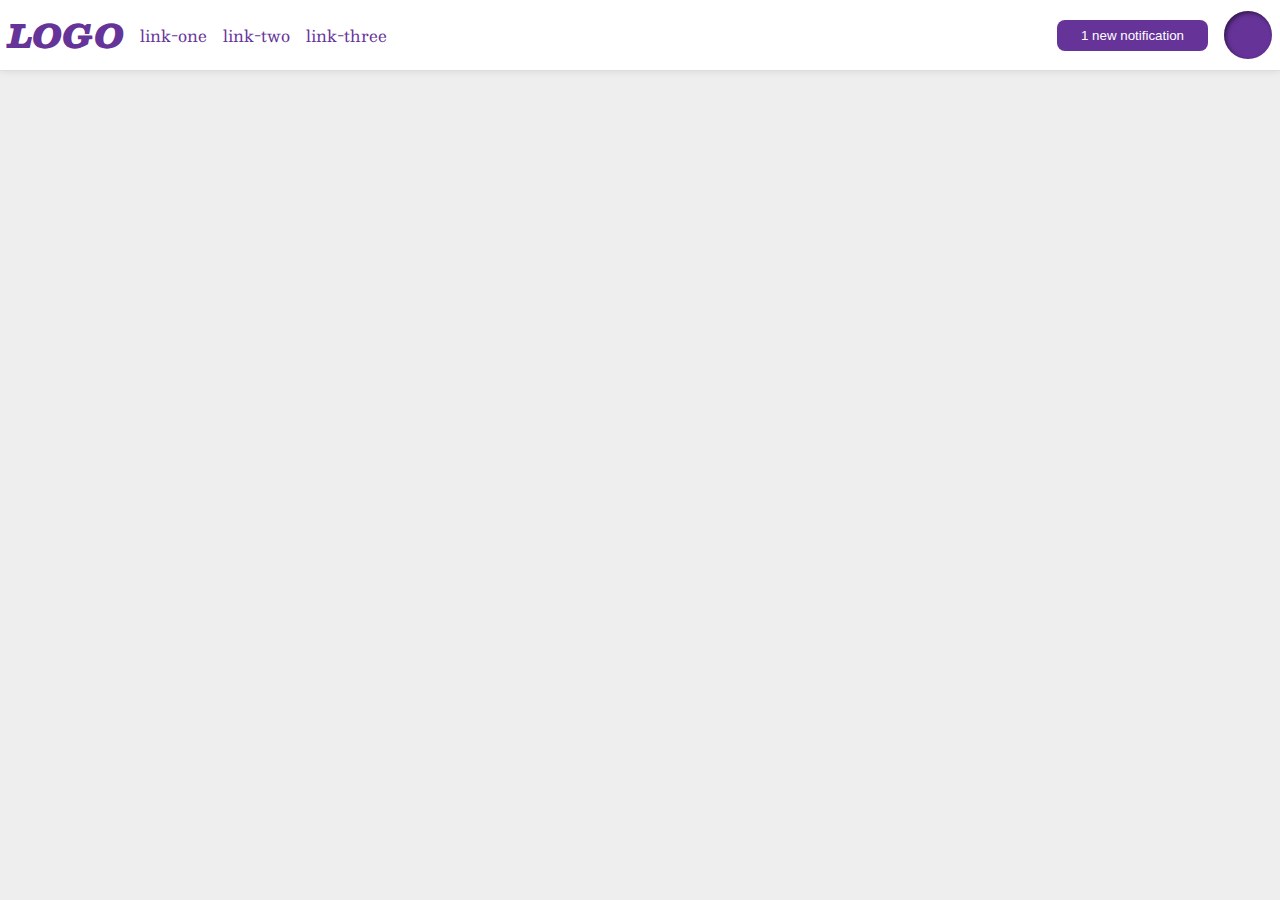
<file: flex/03-flex-header-2/index.html>
<!DOCTYPE html>
<html lang="en">
  <head>
    <meta charset="UTF-8" />
    <meta http-equiv="X-UA-Compatible" content="IE=edge" />
    <meta name="viewport" content="width=device-width, initial-scale=1.0" />
    <title>Flex Header 2</title>
    <link rel="stylesheet" href="style.css" />
  </head>
  <body>
    <div class="header">
      <div class="header-left">
        <div class="logo">LOGO</div>
        <ul class="links">
          <li><a href="google.com">link-one</a></li>
          <li><a href="google.com">link-two</a></li>
          <li><a href="google.com">link-three</a></li>
        </ul>
      </div>
      <div class="header-right">
        <button class="notifications">1 new notification</button>
        <div class="profile-image"></div>
      </div>
    </div>
  </body>
</html>
</file>
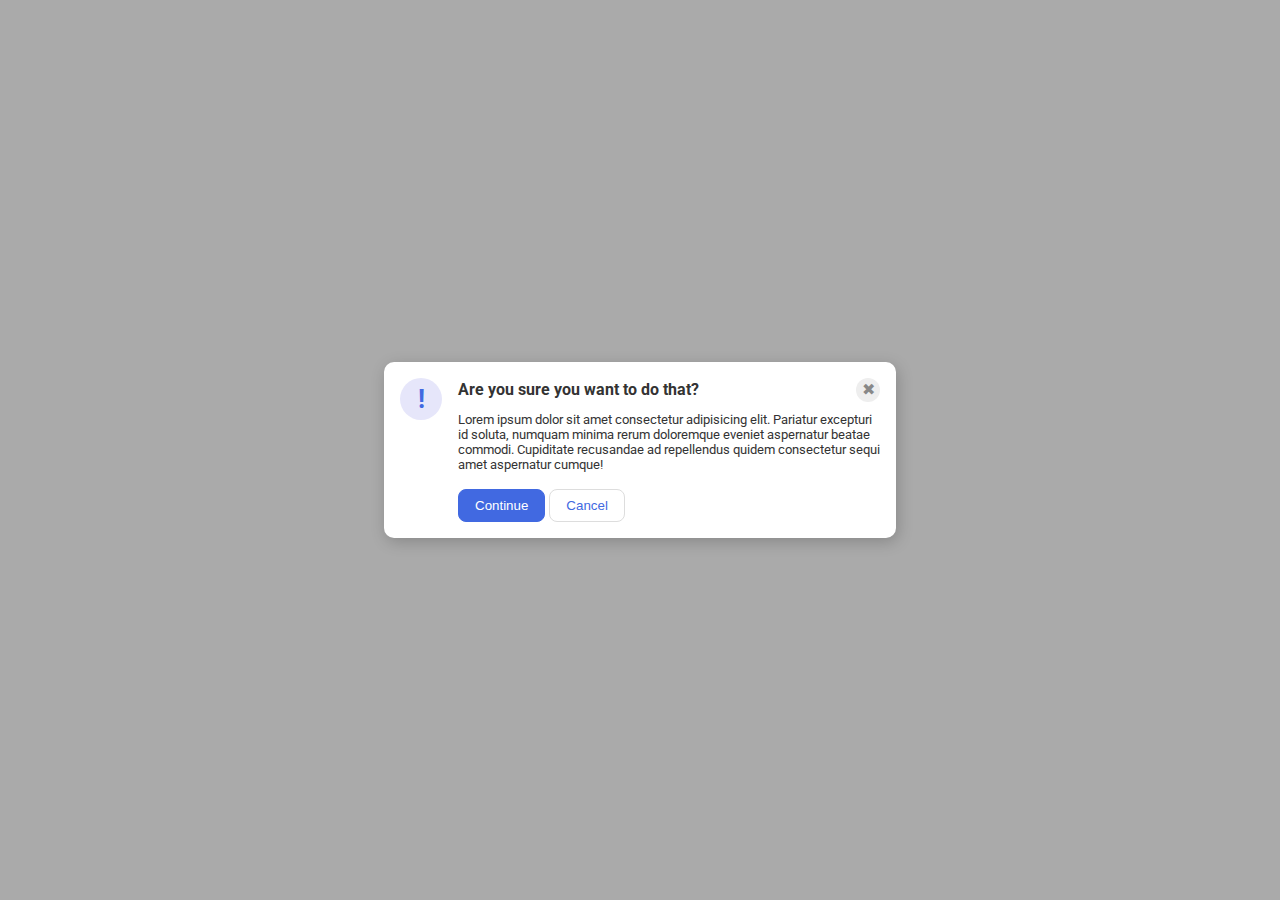
<file: flex/05-flex-modal/index.html>
<!DOCTYPE html>
<html lang="en">
  <head>
    <meta charset="UTF-8" />
    <meta http-equiv="X-UA-Compatible" content="IE=edge" />
    <meta name="viewport" content="width=device-width, initial-scale=1.0" />
    <link rel="stylesheet" href="style.css" />
    <title>Modal</title>
  </head>
  <body>
    <div class="modal">
      <div class="icon">!</div>
      <div class="right">
        <div class="header">
          <div class="header-text">Are you sure you want to do that?</div>
          <div class="close-button">✖</div>
        </div>
        <div class="text">
          Lorem ipsum dolor sit amet consectetur adipisicing elit. Pariatur
          excepturi id soluta, numquam minima rerum doloremque eveniet
          aspernatur beatae commodi. Cupiditate recusandae ad repellendus quidem
          consectetur sequi amet aspernatur cumque!
        </div>
        <div class="buttons">
          <button class="continue">Continue</button>
          <button class="cancel">Cancel</button>
        </div>
      </div>
    </div>
  </body>
</html>
</file>
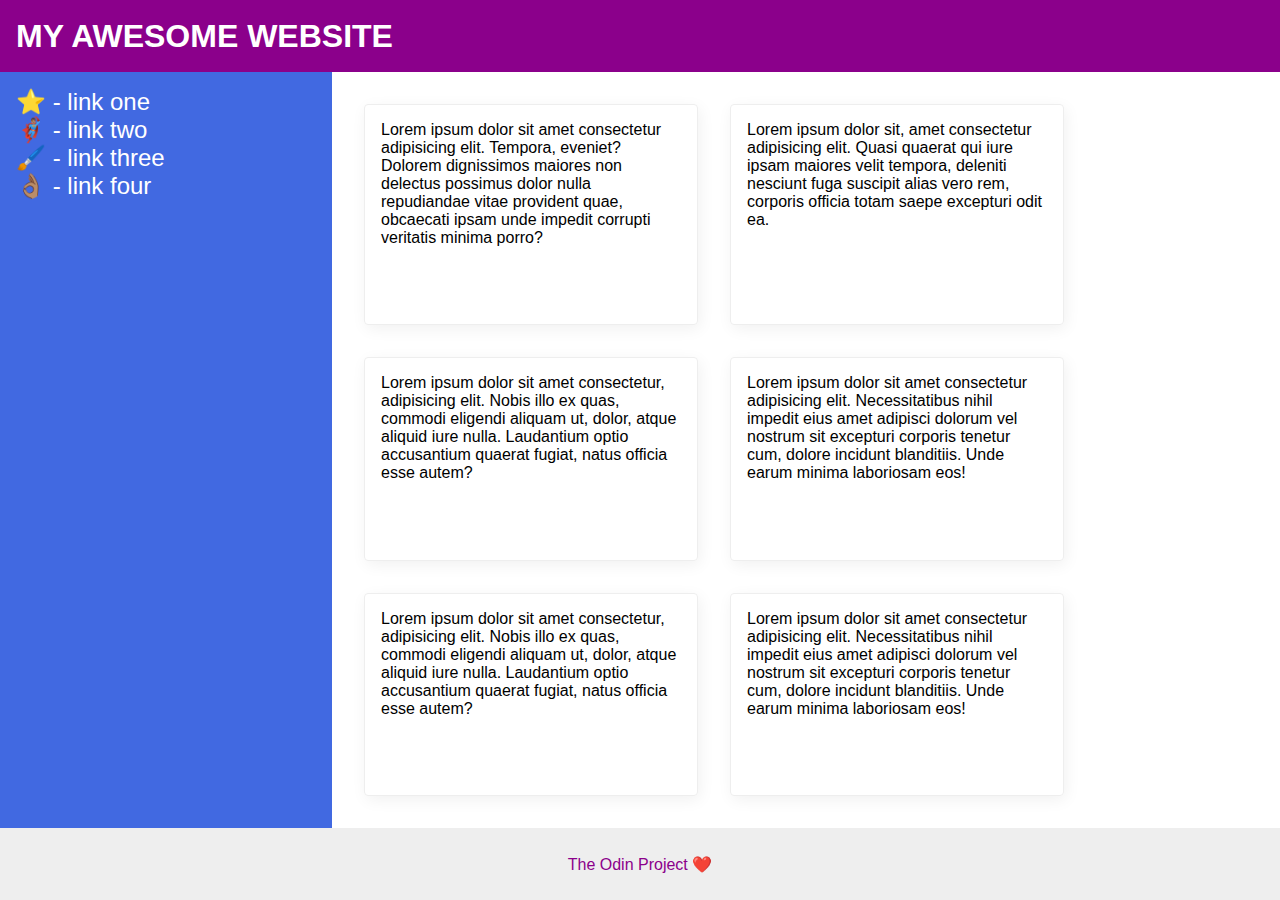
<file: flex/07-flex-layout-2/index.html>
<!DOCTYPE html>
<html lang="en">
  <head>
    <meta charset="UTF-8" />
    <meta http-equiv="X-UA-Compatible" content="IE=edge" />
    <meta name="viewport" content="width=device-width, initial-scale=1.0" />
    <title>The Holy Grail</title>
    <link rel="stylesheet" href="style.css" />
  </head>
  <body>
    <div class="header"><h1>MY AWESOME WEBSITE</h1></div>

    <div class="wrapper">
      <div class="sidebar">
        <ul>
          <li><a href="#">⭐ - link one</a></li>
          <li><a href="#">🦸🏽‍♂️ - link two</a></li>
          <li><a href="#">🖌️ - link three</a></li>
          <li><a href="#">👌🏽 - link four</a></li>
        </ul>
      </div>
      <div class="cards">
        <div class="card">
          Lorem ipsum dolor sit amet consectetur adipisicing elit. Tempora,
          eveniet? Dolorem dignissimos maiores non delectus possimus dolor nulla
          repudiandae vitae provident quae, obcaecati ipsam unde impedit
          corrupti veritatis minima porro?
        </div>
        <div class="card">
          Lorem ipsum dolor sit, amet consectetur adipisicing elit. Quasi
          quaerat qui iure ipsam maiores velit tempora, deleniti nesciunt fuga
          suscipit alias vero rem, corporis officia totam saepe excepturi odit
          ea.
        </div>
        <div class="card">
          Lorem ipsum dolor sit amet consectetur, adipisicing elit. Nobis illo
          ex quas, commodi eligendi aliquam ut, dolor, atque aliquid iure nulla.
          Laudantium optio accusantium quaerat fugiat, natus officia esse autem?
        </div>
        <div class="card">
          Lorem ipsum dolor sit amet consectetur adipisicing elit.
          Necessitatibus nihil impedit eius amet adipisci dolorum vel nostrum
          sit excepturi corporis tenetur cum, dolore incidunt blanditiis. Unde
          earum minima laboriosam eos!
        </div>
        <div class="card">
          Lorem ipsum dolor sit amet consectetur, adipisicing elit. Nobis illo
          ex quas, commodi eligendi aliquam ut, dolor, atque aliquid iure nulla.
          Laudantium optio accusantium quaerat fugiat, natus officia esse autem?
        </div>
        <div class="card">
          Lorem ipsum dolor sit amet consectetur adipisicing elit.
          Necessitatibus nihil impedit eius amet adipisci dolorum vel nostrum
          sit excepturi corporis tenetur cum, dolore incidunt blanditiis. Unde
          earum minima laboriosam eos!
        </div>
      </div>
    </div>

    <div class="footer">The Odin Project ❤️</div>
  </body>
</html>
</file>
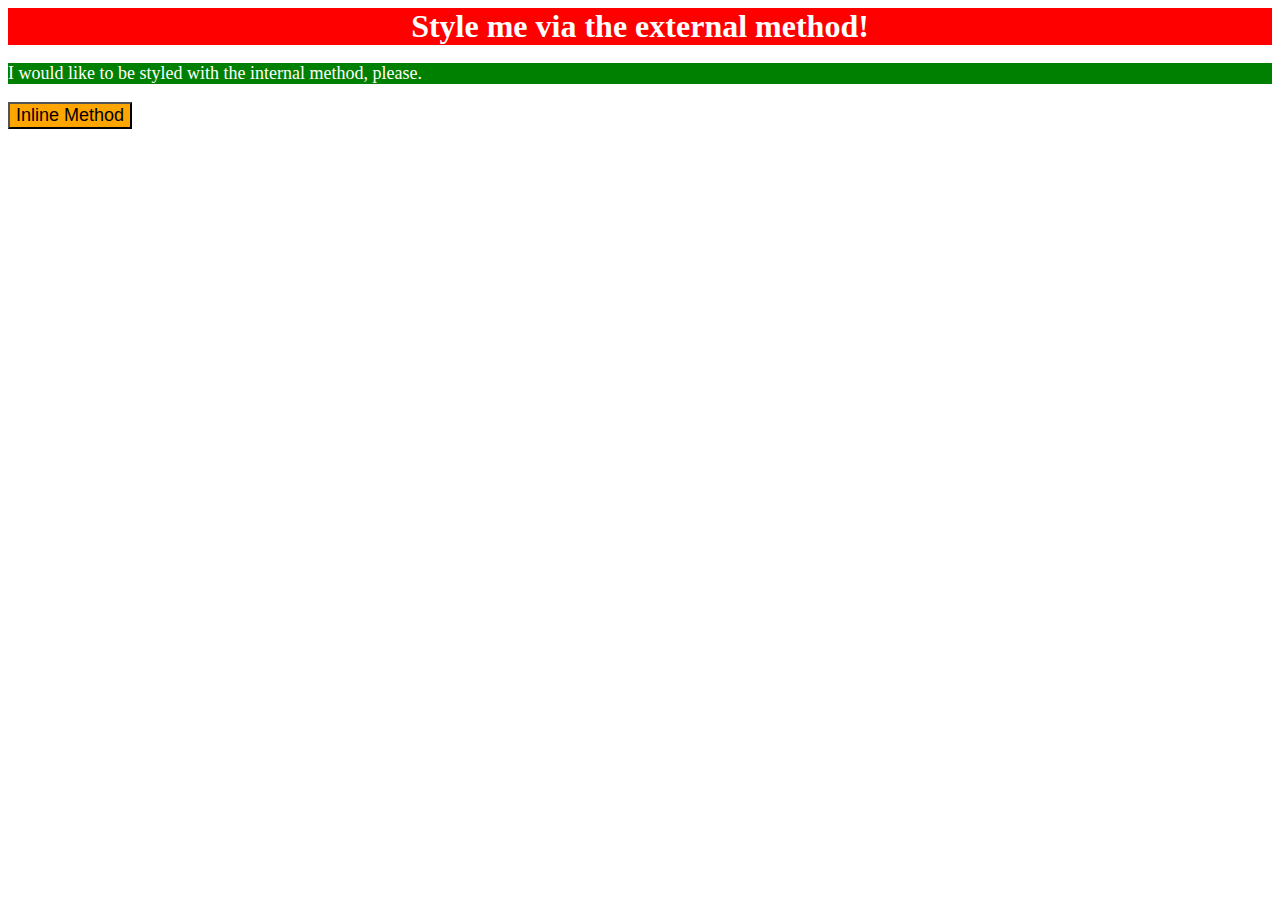
<file: foundations/01-css-methods/index.html>
<!DOCTYPE html>
<html lang="en">
  <head>
    <meta charset="UTF-8" />
    <meta http-equiv="X-UA-Compatible" content="IE=edge" />
    <meta name="viewport" content="width=device-width, initial-scale=1.0" />
    <title>Methods for Adding CSS</title>
    <link rel="stylesheet" href="./styles/main.css" />

    <style>
      p {
        background-color: green;
        color: white;
        font-size: 18px;
      }
    </style>
  </head>
  <body>
    <div>Style me via the external method!</div>
    <p>I would like to be styled with the internal method, please.</p>
    <button style="background-color: orange; font-size: 18px">
      Inline Method
    </button>
  </body>
</html>
</file>
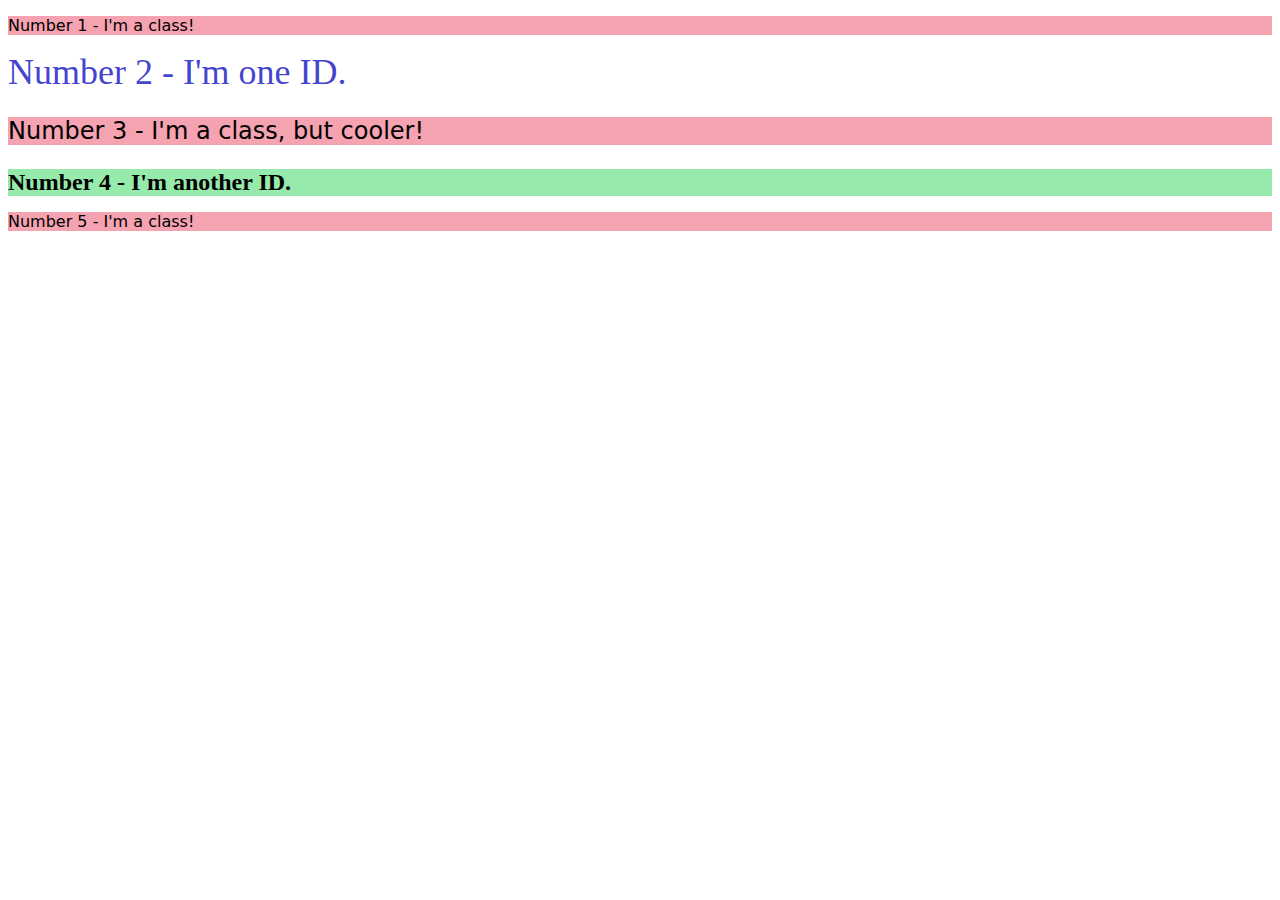
<file: foundations/02-class-id-selectors/index.html>
<!DOCTYPE html>
<html lang="en">
  <head>
    <meta charset="UTF-8" />
    <meta http-equiv="X-UA-Compatible" content="IE=edge" />
    <meta name="viewport" content="width=device-width, initial-scale=1.0" />
    <title>Class and ID Selectors</title>
    <link rel="stylesheet" href="style.css" />
  </head>
  <body>
    <p class="odd">Number 1 - I'm a class!</p>
    <div id="second">Number 2 - I'm one ID.</div>
    <p class="odd third">Number 3 - I'm a class, but cooler!</p>
    <div id="fourth">Number 4 - I'm another ID.</div>
    <p class="odd">Number 5 - I'm a class!</p>
  </body>
</html>
</file>
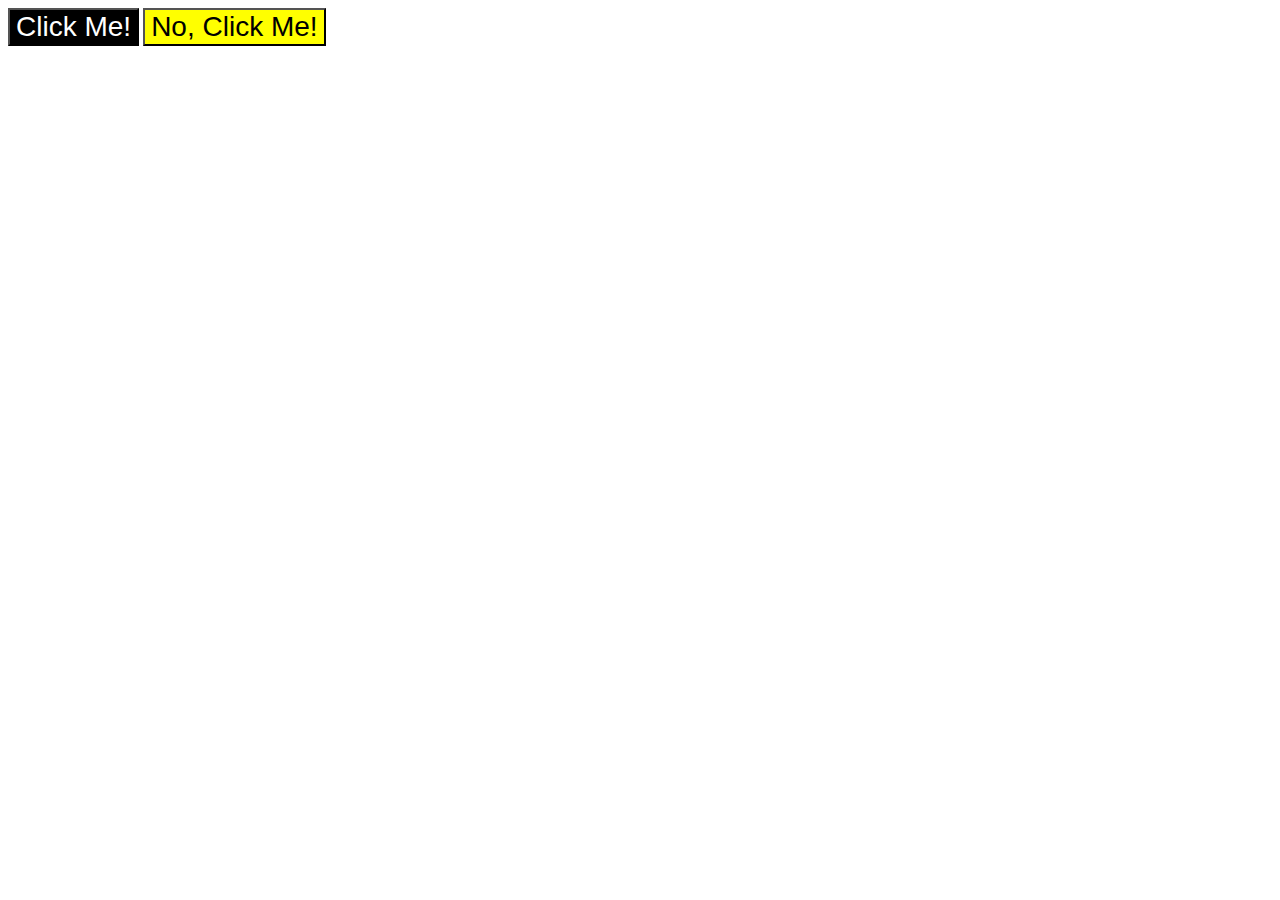
<file: foundations/03-grouping-selectors/index.html>
<!DOCTYPE html>
<html lang="en">
  <head>
    <meta charset="UTF-8" />
    <meta http-equiv="X-UA-Compatible" content="IE=edge" />
    <meta name="viewport" content="width=device-width, initial-scale=1.0" />
    <title>Grouping Selectors</title>
    <link rel="stylesheet" href="style.css" />
  </head>
  <body>
    <button class="btn-one">Click Me!</button>
    <button class="btn-two">No, Click Me!</button>
  </body>
</html>
</file>
<file: flex/03-flex-header-2/style.css>
/* this is some magical font-importing.  
you'll learn about it later. */
@import url("https://fonts.googleapis.com/css2?family=Besley:ital,wght@0,400;1,900&display=swap");

* {
  margin: 0;
  padding: 0;
}

body {
  background: #eee;
  font-family: Besley, serif;
}

.header {
  background: white;
  border-bottom: 1px solid #ddd;
  box-shadow: 0 0 8px rgba(0, 0, 0, 0.1);
  display: flex;
  justify-content: space-between;
  padding: 0.5rem;
}

.header-left,
.header-right {
  display: flex;
  gap: 1rem;
  align-items: center;
}

.profile-image {
  background: rebeccapurple;
  box-shadow: inset 2px 2px 4px rgba(0, 0, 0, 0.5);
  border-radius: 50%;
  width: 48px;
  height: 48px;
}

.logo {
  color: rebeccapurple;
  font-size: 32px;
  font-weight: 900;
  font-style: italic;
}

button {
  border: none;
  border-radius: 8px;
  background: rebeccapurple;
  color: white;
  padding: 8px 24px;
}

a {
  /* this removes the line under our links */
  text-decoration: none;
  color: rebeccapurple;
}

ul {
  list-style-type: none;
  display: flex;
  gap: 1rem;
}
</file>
<file: flex/05-flex-modal/style.css>
@import url("https://fonts.googleapis.com/css2?family=Roboto:wght@400;700&display=swap");

html,
body {
  height: 100%;
}

body {
  font-family: Roboto, sans-serif;
  margin: 0;
  background: #aaa;
  color: #333;
  /* I'll give you this one for free lol */
  display: flex;
  align-items: center;
  justify-content: center;
}

.modal {
  background: white;
  width: 480px;
  border-radius: 10px;
  box-shadow: 2px 4px 16px rgba(0, 0, 0, 0.2);
  display: flex;
  gap: 1rem;
  padding: 1rem;
}

.right {
  display: flex;
  flex-direction: column;
  justify-content: space-between;
  gap: 0.6rem;
}

.header {
  display: flex;
  justify-content: space-between;
  align-items: center;
}

.header-text {
  font-weight: bold;
  margin: 0;
  padding: 0;
}

.text {
  font-size: 0.8rem;
  margin-bottom: 0.5rem;
}

.icon {
  color: royalblue;
  font-size: 26px;
  font-weight: 700;
  background: lavender;
  width: 42px;
  height: 42px;
  border-radius: 50%;
  display: flex;
  align-items: center;
  justify-content: center;
  flex-shrink: 0;
}

.close-button {
  background: #eee;
  border-radius: 50%;
  color: #888;
  font-weight: 400;
  font-size: 16px;
  height: 24px;
  width: 24px;
  display: flex;
  align-items: center;
  justify-content: center;
}

button {
  padding: 8px 16px;
  border-radius: 8px;
}

button.continue {
  background: royalblue;
  border: 1px solid royalblue;
  color: white;
}

button.cancel {
  background: white;
  border: 1px solid #ddd;
  color: royalblue;
}
</file>
<file: flex/07-flex-layout-2/style.css>
* {
  margin: 0;
  padding: 0;
}

body {
  font-family: -apple-system, BlinkMacSystemFont, "Segoe UI", Roboto, Oxygen,
    Ubuntu, Cantarell, "Open Sans", "Helvetica Neue", sans-serif;
  margin: 0;
  min-height: 100vh;
  display: flex;
  flex-direction: column;
  justify-content: space-between;
}

.header {
  height: 72px;
  background: darkmagenta;
  color: white;
  display: flex;
  align-items: center;
}

.wrapper {
  display: flex;
  flex: 1;
}

.sidebar {
  width: 300px;
  background: royalblue;
  padding: 1rem;
  flex-shrink: 0;
}

.cards {
  display: flex;
  flex-wrap: wrap;
  padding: 2rem;
  gap: 2rem;
}

.card {
  border: 1px solid #eee;
  box-shadow: 2px 4px 16px rgba(0, 0, 0, 0.06);
  border-radius: 4px;
  width: 300px;
  padding: 1rem;
}

.footer {
  height: 72px;
  background: #eee;
  color: darkmagenta;
  display: flex;
  justify-content: center;
  align-items: center;
}

h1 {
  padding: 1rem;
}

ul {
  list-style: none;
  font-size: 24px;
}

ul a {
  color: white;
  text-decoration: none;
}
</file>
<file: foundations/01-css-methods/styles/main.css>
div {
  background-color: red;
  color: white;
  font-size: 32px;
  text-align: center;
  font-weight: bold;
}
</file>
<file: foundations/02-class-id-selectors/style.css>
.odd {
  background-color: hsl(350, 80%, 80%);
  font-family: Verdana, "DejaVu Sans", sans-serif;
}

#second {
  color: hsla(240, 61%, 49%, 0.918);
  font-size: 36px;
}

.third {
  font-size: 24px;
}

#fourth {
  background-color: hsla(135, 67%, 72%, 0.877);
  font-size: 24px;
  font-weight: bold;
}
</file>
<file: foundations/03-grouping-selectors/style.css>
.btn-one,
.btn-two {
  font-size: 28px;
  font-family: Helvetica, "Times New Roman", sans-serif;
}

.btn-one {
  background-color: black;
  color: white;
}

.btn-two {
  background-color: yellow;
}
</file>
